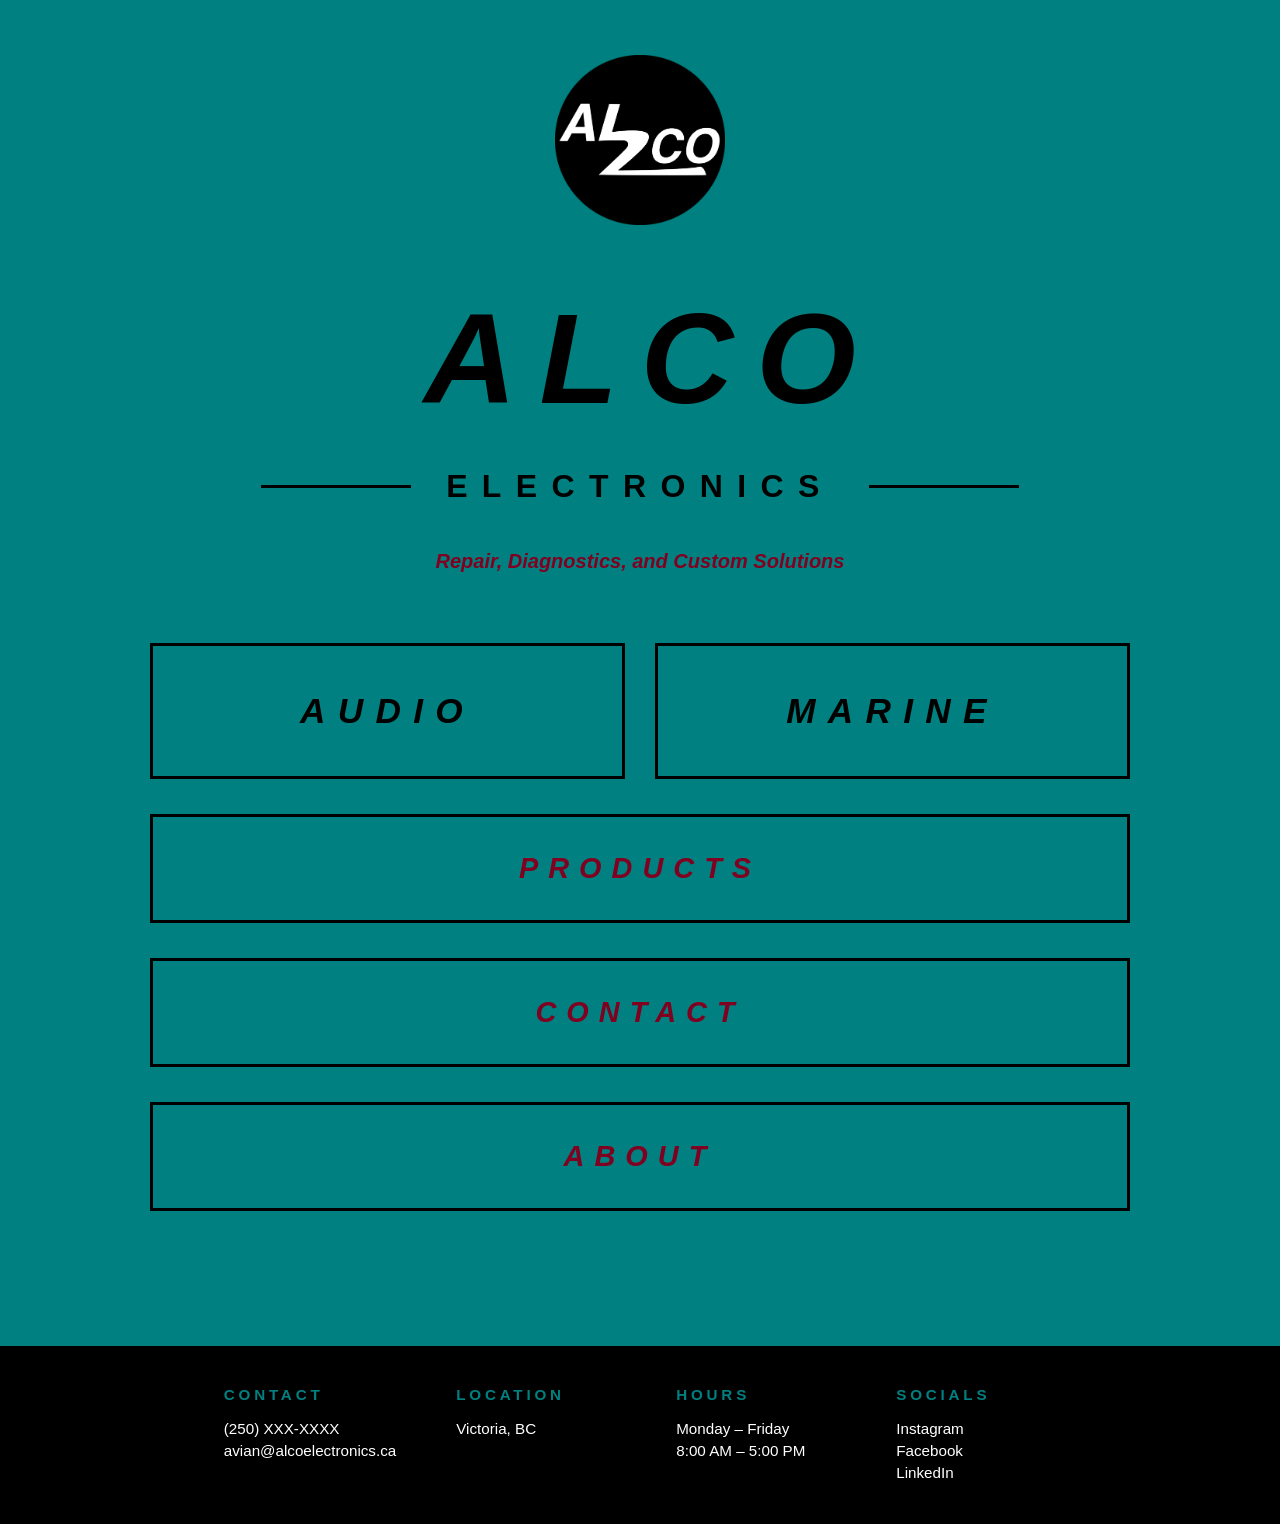
<file: index.html>
<!DOCTYPE html>
<html lang="en">

<head>
    <meta charset="UTF-8">
    <meta name="viewport" content="width=device-width, initial-scale=1.0">
    <title>ALCO Electronics</title>
    <link rel="stylesheet" href="style.css">
</head>

<body>

    <main class="hero">
        <img src="assets/alco-logo-proto10.png" alt="ALCO Electronics Logo" class="logo">

        <h1>ALCO</h1>

        <div class="electronics-row">
            <span class="line"></span>
            <p class="electronics">ELECTRONICS</p>
            <span class="line"></span>
        </div>

        <p class="tagline">
            Repair, Diagnostics, and Custom Solutions
        </p>

        <div class="button-row">
            <a href="audio.html" class="big-button">AUDIO</a>
            <a href="marine.html" class="big-button">MARINE</a>
        </div>

        <a href="products.html" class="wide-button">PRODUCTS</a>
        <a href="mailto:avian@alcoelectronics.ca" class="wide-button">CONTACT</a>
        <a href="about.html" class="wide-button">ABOUT</a>
    </main>

    <footer class="footer">
        <div class="footer-grid">

            <div class="footer-block">
                <h3>CONTACT</h3>
                <p>(250) XXX-XXXX</p>
                <p>avian@alcoelectronics.ca</p>
            </div>

            <div class="footer-block">
                <h3>LOCATION</h3>
                <p>Victoria, BC</p>
            </div>

            <div class="footer-block">
                <h3>HOURS</h3>
                <p>Monday – Friday</p>
                <p>8:00 AM – 5:00 PM</p>
            </div>

            <div class="footer-block">
                <h3>SOCIALS</h3>
                <p><a href="#">Instagram</a></p>
                <p><a href="#">Facebook</a></p>
                <p><a href="#">LinkedIn</a></p>
            </div>

        </div>
    </footer>

</body>

</html>
</file>
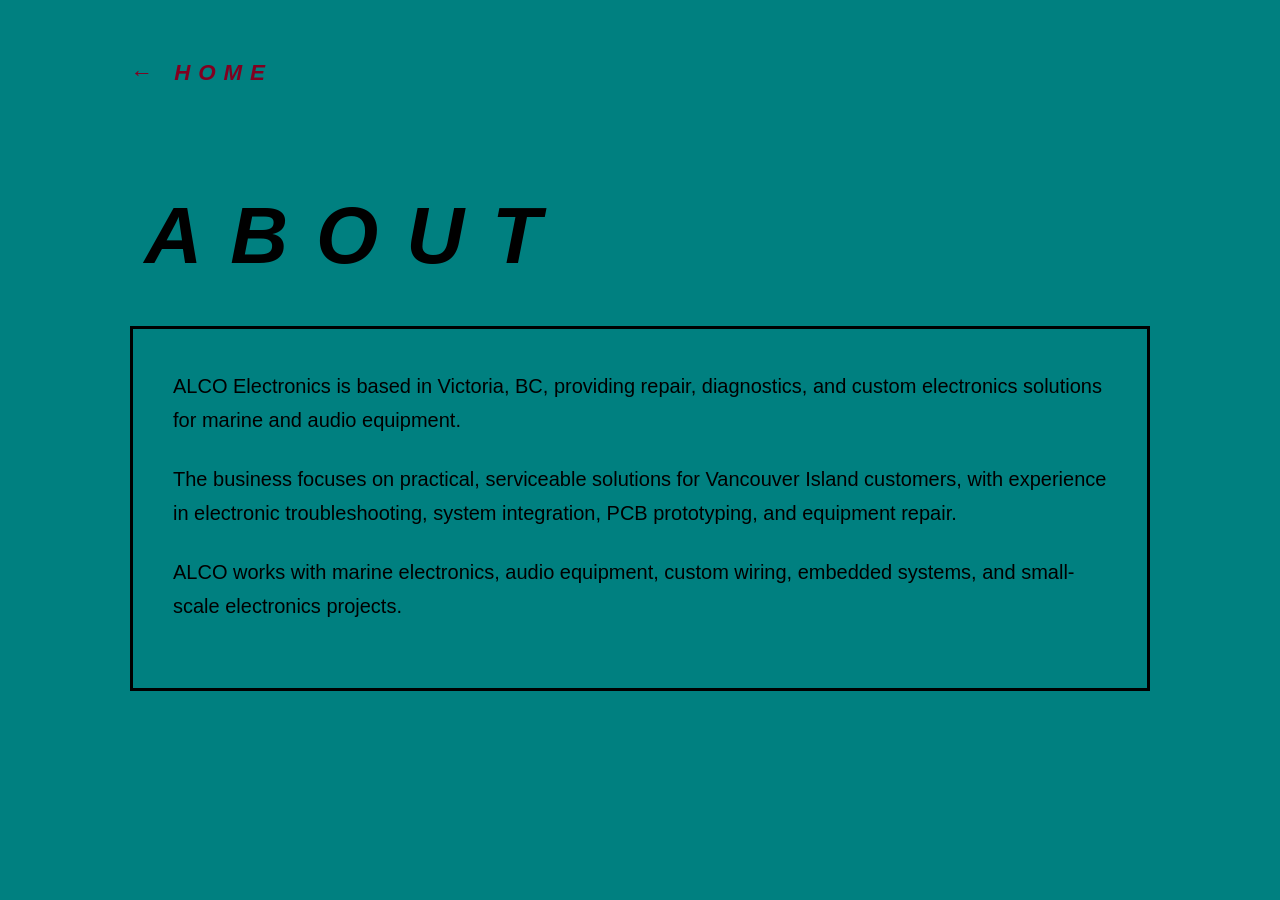
<file: about.html>
<!DOCTYPE html>

<html lang="en">

<head>

    <meta charset="UTF-8">

    <meta name="viewport" content="width=device-width, initial-scale=1.0">

    <title>About | ALCO Electronics</title>

    <link rel="stylesheet" href="style.css">

</head>

<body>

    <main class="page">

        <a href="index.html" class="back-link">← HOME</a>

        <h1 class="page-title">ABOUT</h1>

        <section class="content-box">

            <p>

                ALCO Electronics is based in Victoria, BC, providing repair,

                diagnostics, and custom electronics solutions for marine and

                audio equipment.

            </p>

            <p>

                The business focuses on practical, serviceable solutions for

                Vancouver Island customers, with experience in electronic

                troubleshooting, system integration, PCB prototyping, and

                equipment repair.

            </p>

            <p>

                ALCO works with marine electronics, audio equipment, custom

                wiring, embedded systems, and small-scale electronics projects.

            </p>

        </section>

    </main>

</body>

</html>
</file>
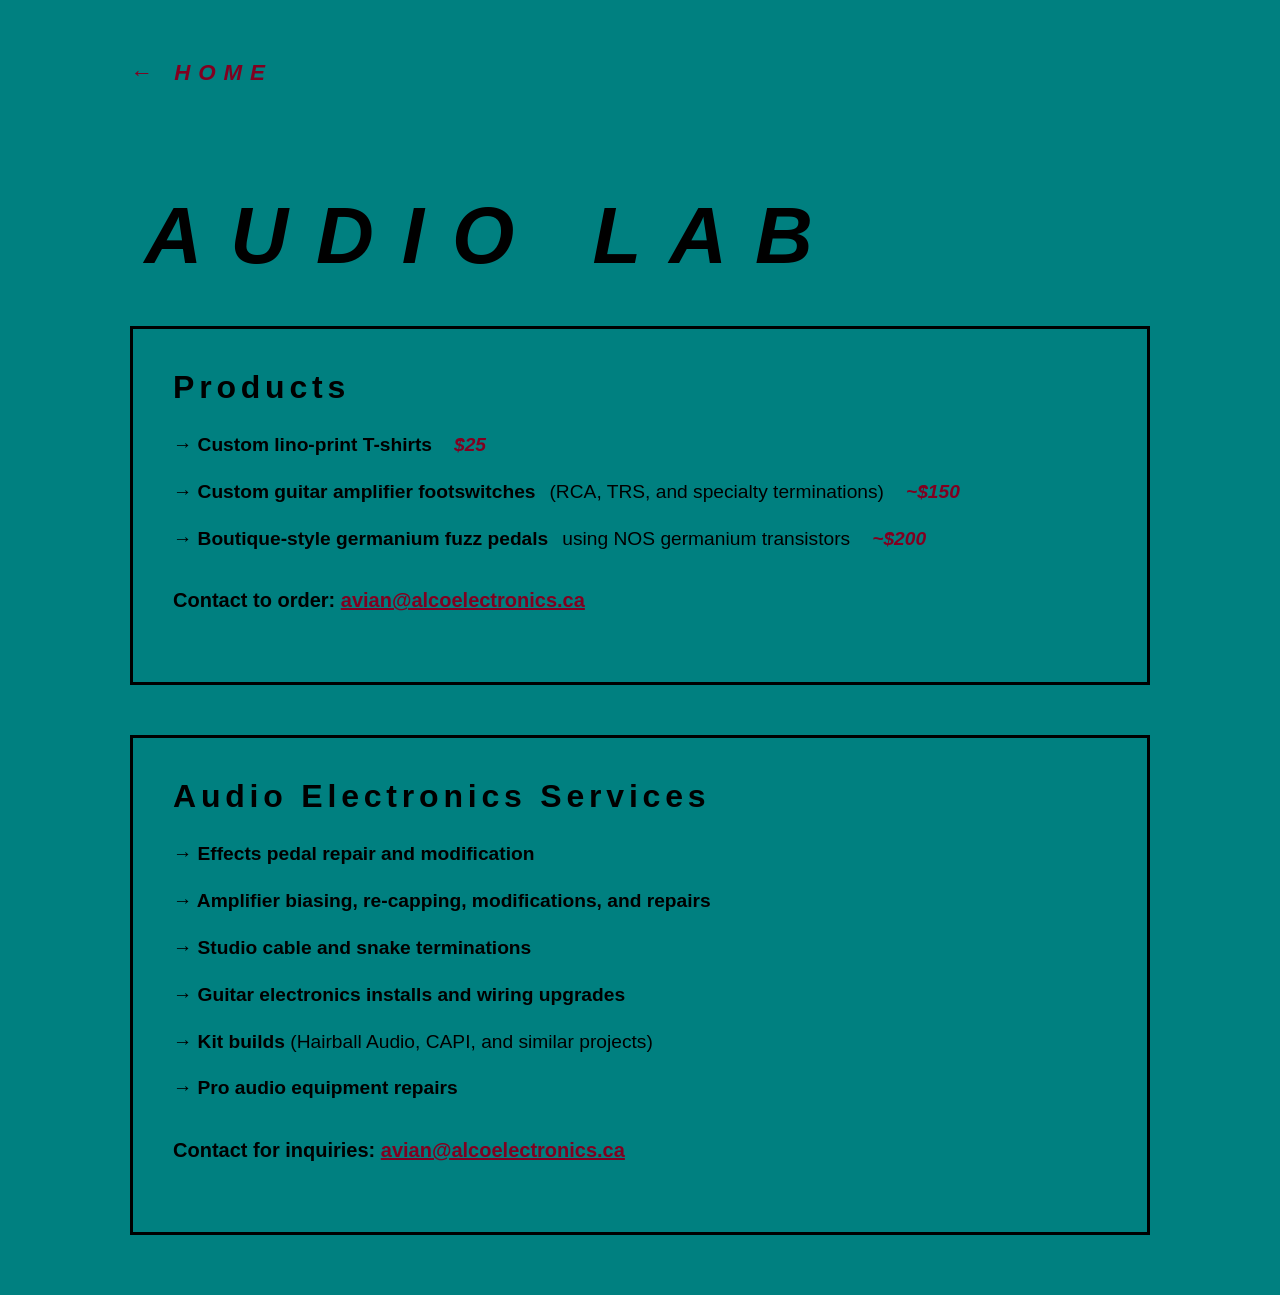
<file: audio.html>
<!DOCTYPE html>
<html lang="en">
<head>
    <meta charset="UTF-8">
    <meta name="viewport" content="width=device-width, initial-scale=1.0">
    <title>Audio | ALCO Electronics</title>
    <link rel="stylesheet" href="style.css">
</head>
<body>

    <main class="page">

        <a href="index.html" class="back-link">← HOME</a>

        <h1 class="page-title">AUDIO LAB</h1>

        <!-- PRODUCTS -->
        <section class="content-box">

            <h2>Products</h2>

            <ul class="service-list products-list">

                <li>
                    <strong>→ Custom lino-print T-shirts</strong>
                    <span class="price">$25</span>
                </li>

                <li>
                    <strong>→ Custom guitar amplifier footswitches</strong>
                    (RCA, TRS, and specialty terminations)
                    <span class="price">~$150</span>
                </li>

                <li>
                    <strong>→ Boutique-style germanium fuzz pedals</strong>
                    using NOS germanium transistors
                    <span class="price">~$200</span>
                </li>

            </ul>

            <p class="contact-order">
                Contact to order:
                <a href="mailto:avian@alcoelectronics.ca">avian@alcoelectronics.ca</a>
            </p>

        </section>

        <!-- SERVICES -->
        <section class="content-box">

            <h2>Audio Electronics Services</h2>

            <ul class="service-list">
                <li><strong>→ Effects pedal repair and modification</strong></li>
                <li><strong>→ Amplifier biasing, re-capping, modifications, and repairs</strong></li>
                <li><strong>→ Studio cable and snake terminations</strong></li>
                <li><strong>→ Guitar electronics installs and wiring upgrades</strong></li>
                <li><strong>→ Kit builds</strong> (Hairball Audio, CAPI, and similar projects)</li>
                <li><strong>→ Pro audio equipment repairs</strong></li>
            </ul>

            <p class="contact-order">
                Contact for inquiries:
                <a href="mailto:avian@alcoelectronics.ca">avian@alcoelectronics.ca</a>
            </p>

        </section>

    </main>

</body>
</html>
</file>
<file: style.css>
* {
    margin: 0;
    padding: 0;
    box-sizing: border-box;
}

html {
    overflow-x: hidden;
}

body {
    background: #008080;
    font-family: Helvetica, Arial, sans-serif;
    overflow-x: hidden;
}

/* MAIN HERO */

.hero {
    min-height: 100vh;
    display: flex;
    flex-direction: column;
    align-items: center;
    padding: 55px 40px;
    text-align: center;
}

.logo {
    width: 170px;
    margin-bottom: 70px;
}

h1 {
    color: black;
    font-size: clamp(3rem, 16vw, 8rem);
    font-weight: 900;
    font-style: italic;
    letter-spacing: 0.18em;
    margin-left: 0.18em;
    line-height: 1;
}

/* ELECTRONICS SECTION */

.electronics-row {
    display: flex;
    align-items: center;
    gap: 35px;
    margin-top: 45px;
}

.line {
    width: 150px;
    height: 3px;
    background: black;
}

.electronics {
    color: black;
    font-size: 2rem;
    font-weight: 600;
    letter-spacing: 0.45em;
}

/* TAGLINE */

.tagline {
    margin-top: 45px;
    color: #800020;
    font-size: 1.25rem;
    font-style: italic;
    font-weight: 600;
}

/* HOMEPAGE BUTTONS */

.button-row {
    display: flex;
    gap: 30px;
    margin-top: 70px;
    width: 100%;
    max-width: 980px;
}

.big-button,
.wide-button {
    border: 3px solid black;
    color: black;
    background: transparent;
    text-decoration: none;
    font-style: italic;
    font-weight: 900;
    letter-spacing: 0.35em;
    transition: 0.2s ease;
}

.big-button {
    flex: 1;
    padding: 45px 20px;
    font-size: 2.2rem;
}

.wide-button {
    width: 100%;
    max-width: 980px;
    padding: 35px 20px;
    margin-top: 35px;
    color: #800020;
    font-size: 1.8rem;
}

.big-button:hover,
.wide-button:hover {
    background: black;
    color: #008080;
}

/* SUBPAGES */

.page {
    min-height: 100vh;
    padding: 60px 40px;
    max-width: 1100px;
    margin: 0 auto;
}

.back-link {
    display: inline-block;
    color: #800020;
    text-decoration: none;
    font-style: italic;
    font-weight: 900;
    font-size: 1.4rem;
    letter-spacing: 0.35em;
    margin-bottom: 30px;
    transition: 0.2s ease;
}

.back-link:hover {
    opacity: 0.75;
}

.page-title {
    margin-top: 80px;
    font-size: 5rem;
    color: black;
    font-style: italic;
    letter-spacing: 0.35em;
}

.content-box {
    margin-top: 50px;
    border: 3px solid black;
    padding: 40px;
}

.content-box h2 {
    font-size: 2rem;
    color: black;
    margin-bottom: 25px;
    letter-spacing: 0.15em;
}

.content-box p {
    color: black;
    font-size: 1.25rem;
    line-height: 1.7;
    margin-bottom: 25px;
}

.service-list {
    list-style: none;
}

.service-list li {
    color: black;
    font-size: 1.2rem;
    margin-bottom: 18px;
    line-height: 1.5;
}

.service-list strong {
    font-weight: 700;
}

.brand-image {
    width: 100%;
    max-width: 900px;
    height: auto;
    display: block;
    margin: 20px auto 0 auto;
}

/* PRODUCTS */

.products-list li {
    font-weight: 400;
    display: flex;
    align-items: flex-start;
    gap: 14px;
}

.product-arrow {
    font-size: 2rem;
    line-height: 1;
    font-weight: 900;
}

.products-list strong {
    font-weight: 700;
}

.price {
    color: #800020;
    font-weight: 700;
    font-style: italic;
    margin-left: 8px;
}

.contact-order {
    margin-top: 30px;
    font-size: 1.1rem;
    font-weight: 600;
    color: #800020;
}

.contact-order a {
    color: #800020;
    text-decoration: underline;
}

.contact-order a:hover {
    opacity: 0.75;
}

/* FOOTER */

.footer {
    margin-top: 80px;
    width: 100%;
    background: black;
    padding: 40px 35px;
    display: flex;
    justify-content: center;
}

.footer-grid {
    display: flex;
    gap: 60px;
    flex-wrap: nowrap;
    align-items: flex-start;
    justify-content: center;
}

.footer-block {
    min-width: 160px;
}

.footer-block h3 {
    color: #008080;
    font-size: 0.95rem;
    font-weight: 700;
    letter-spacing: 0.25em;
    margin-bottom: 15px;
}

.footer-block p {
    color: white;
    font-size: 0.95rem;
    line-height: 1.45;
}

.footer-block a {
    color: white;
    text-decoration: none;
}

.footer-block a:hover {
    color: #800020;
}

/* MOBILE / TABLET */

@media (max-width: 1000px) {
    .hero {
        min-height: auto;
        padding: 35px 18px;
        width: 100%;
        overflow-x: hidden;
    }

    .logo {
        width: 120px;
        margin-bottom: 45px;
    }

    h1 {
        font-size: clamp(2.7rem, 13vw, 4rem);
        letter-spacing: 0.12em;
        margin-left: 0.12em;
        max-width: 100%;
    }

    .electronics-row {
        width: 100%;
        justify-content: center;
        gap: 10px;
        margin-top: 28px;
    }

    .line {
        width: 38px;
        height: 2px;
    }

    .electronics {
        font-size: 0.9rem;
        letter-spacing: 0.18em;
    }

    .tagline {
        margin-top: 28px;
        font-size: 1rem;
        max-width: 320px;
    }

    .button-row {
        flex-direction: column;
        align-items: center;
        gap: 22px;
        margin-top: 45px;
        width: 100%;
        max-width: 340px;
    }

    .big-button,
    .wide-button {
        width: 100%;
        max-width: 340px;
        font-size: 1.25rem;
        letter-spacing: 0.18em;
        padding: 24px 12px;
    }

    .wide-button {
        margin-top: 22px;
    }

    .footer {
        width: 100%;
        padding: 30px 24px;
        margin-top: 70px;
        display: block;
    }

    .footer-grid {
        display: flex;
        flex-direction: column;
        align-items: flex-start;
        text-align: left;
        gap: 18px;
        width: 100%;
    }

    .footer-block {
        width: 100%;
        min-width: 0;
        margin-bottom: 8px;
    }

    .footer-block h3 {
        margin-bottom: 6px;
        font-size: 0.85rem;
    }

    .footer-block p,
    .footer-block a {
        font-size: 0.9rem;
        line-height: 1.35;
    }

    .page {
        padding: 35px 20px;
    }

    .page-title {
        font-size: 3rem;
        letter-spacing: 0.18em;
    }

    .content-box {
        padding: 25px;
    }

    .content-box h2 {
        font-size: 1.4rem;
    }

    .service-list li,
    .content-box p {
        font-size: 1rem;
    }

    .product-arrow {
        font-size: 1.7rem;
    }
}
</file>
